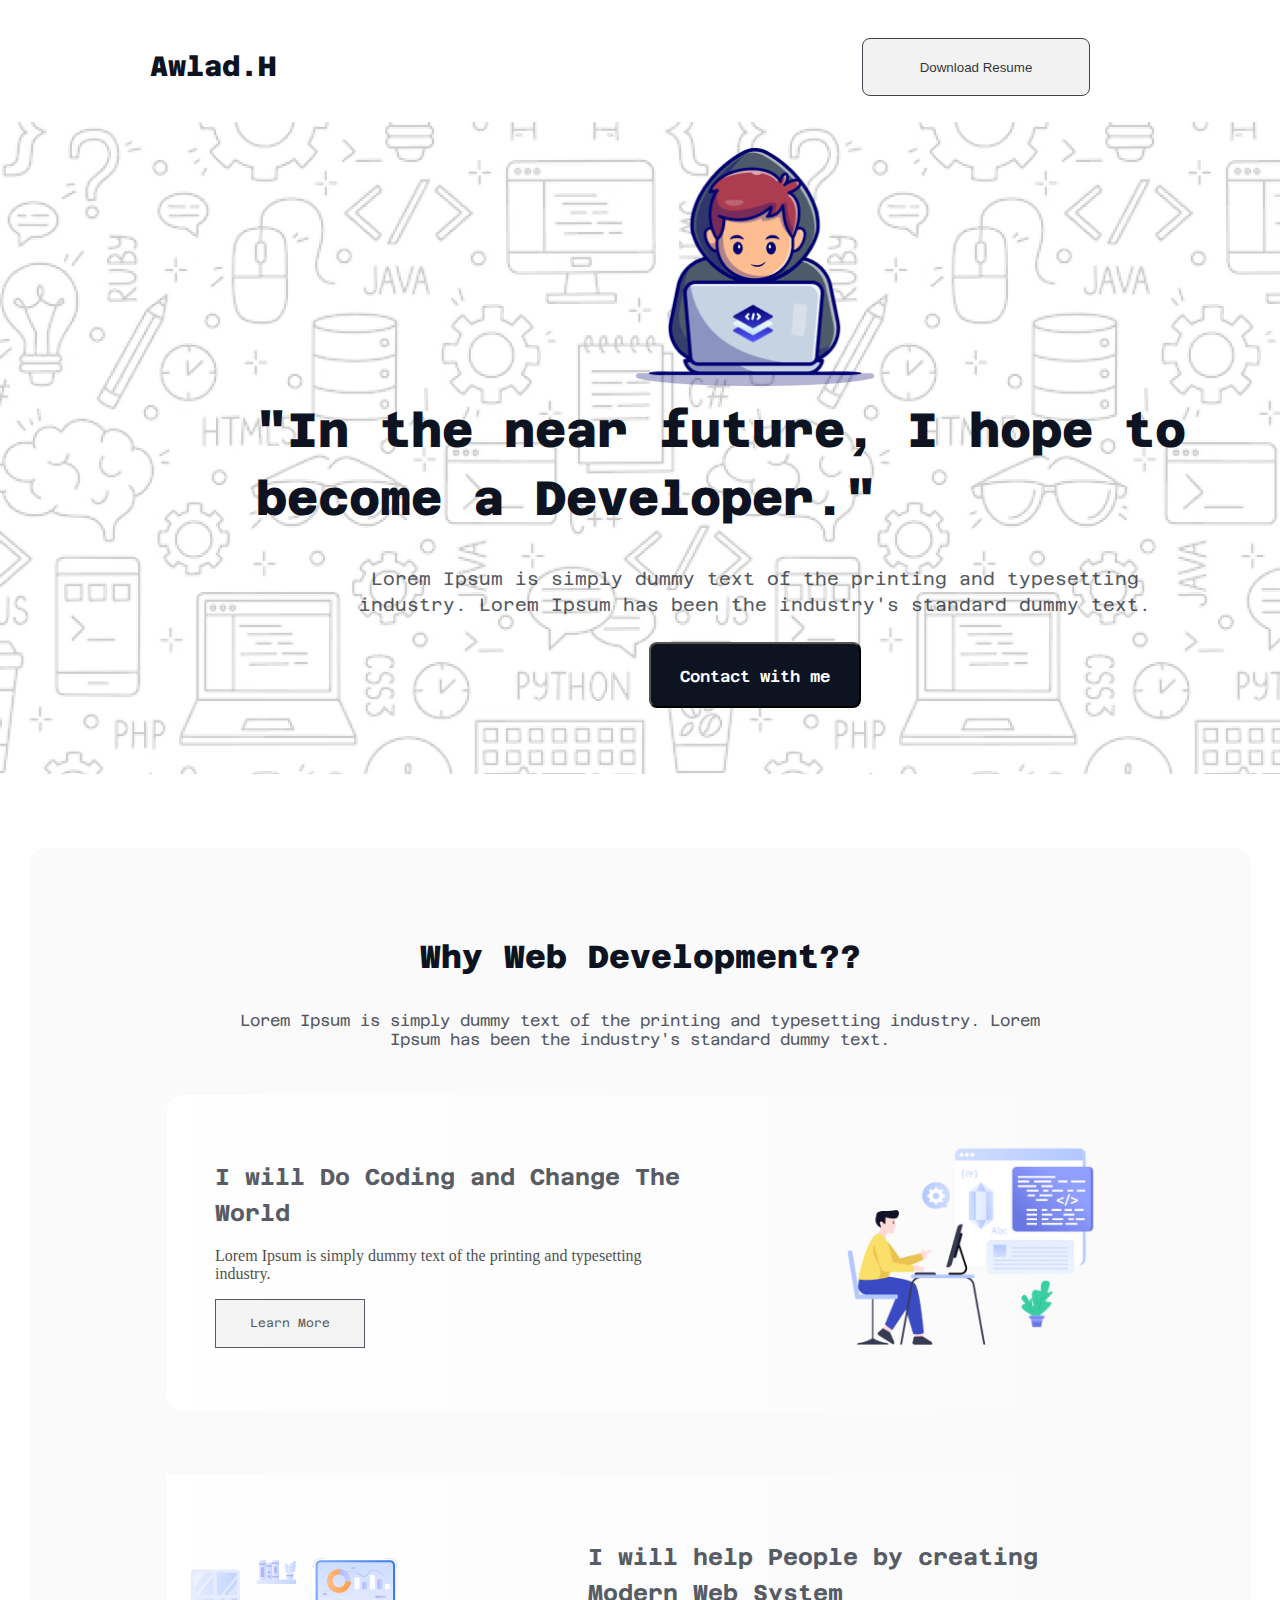
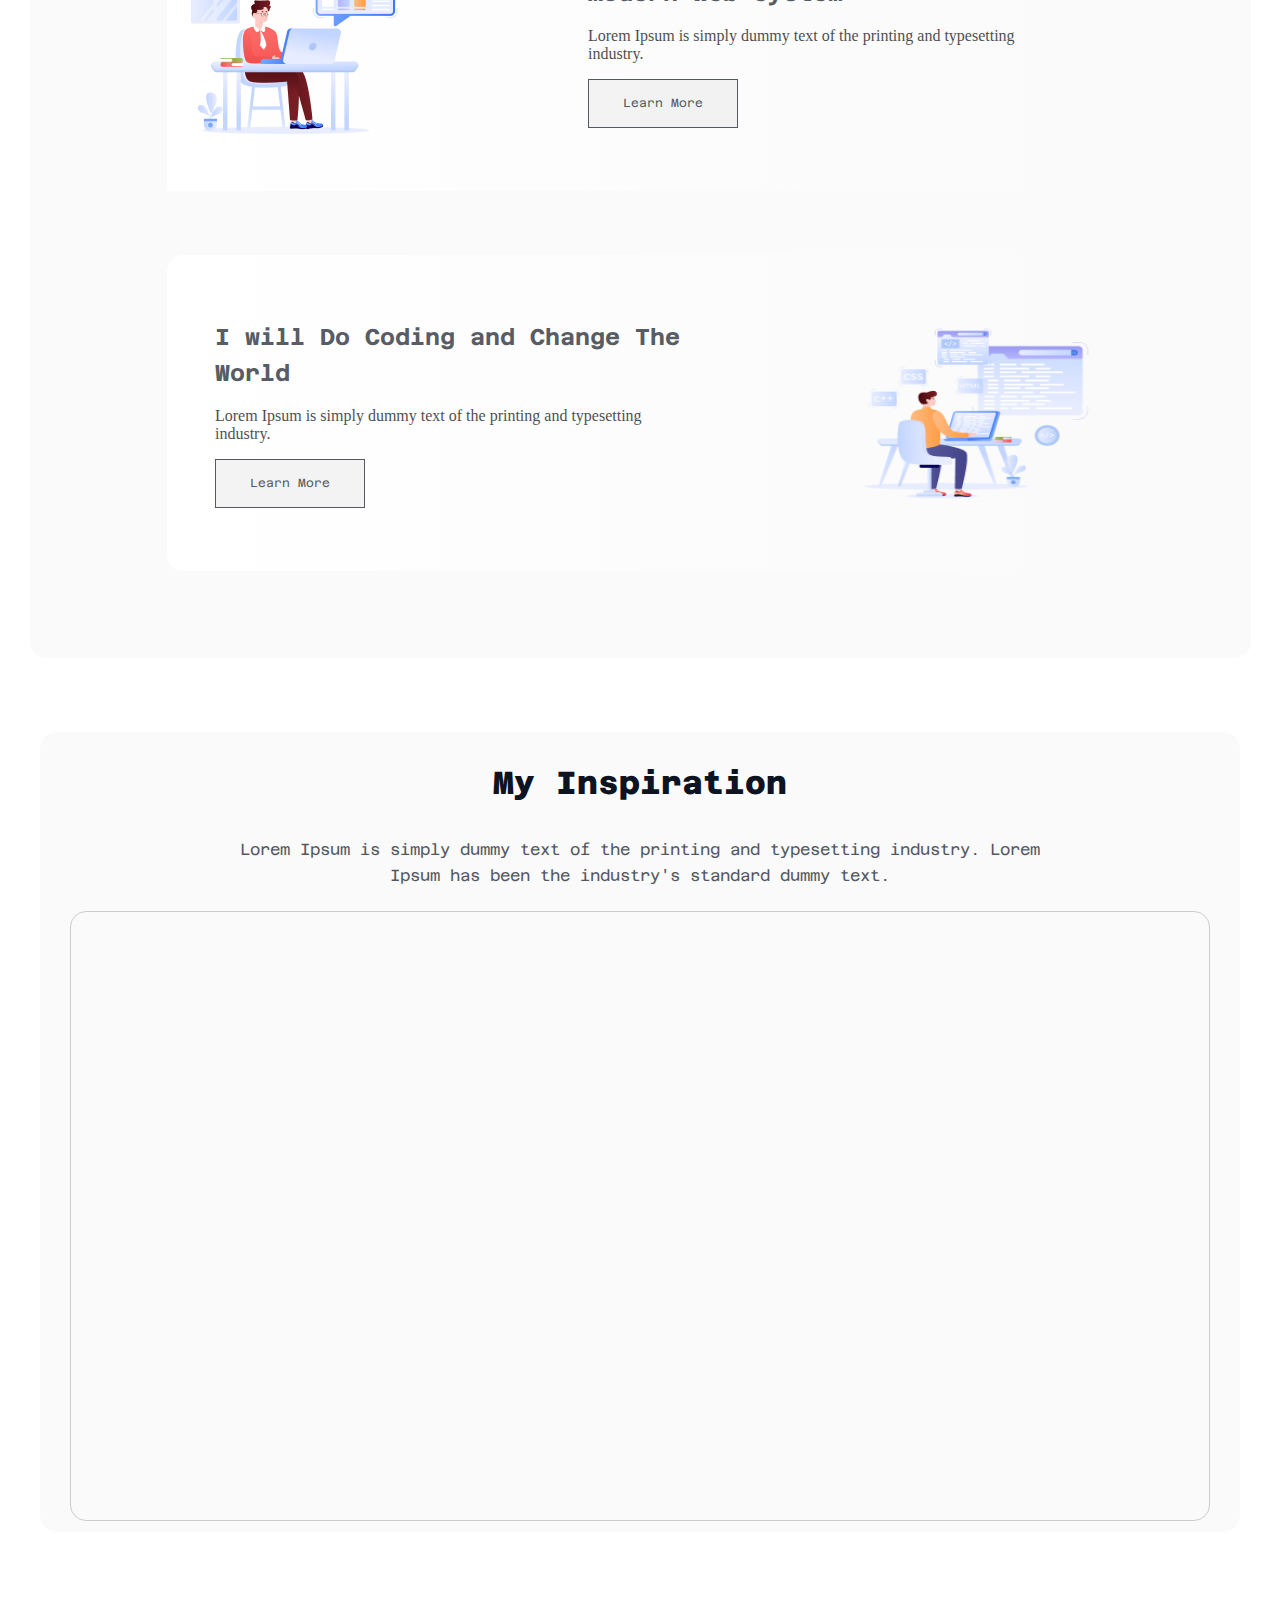
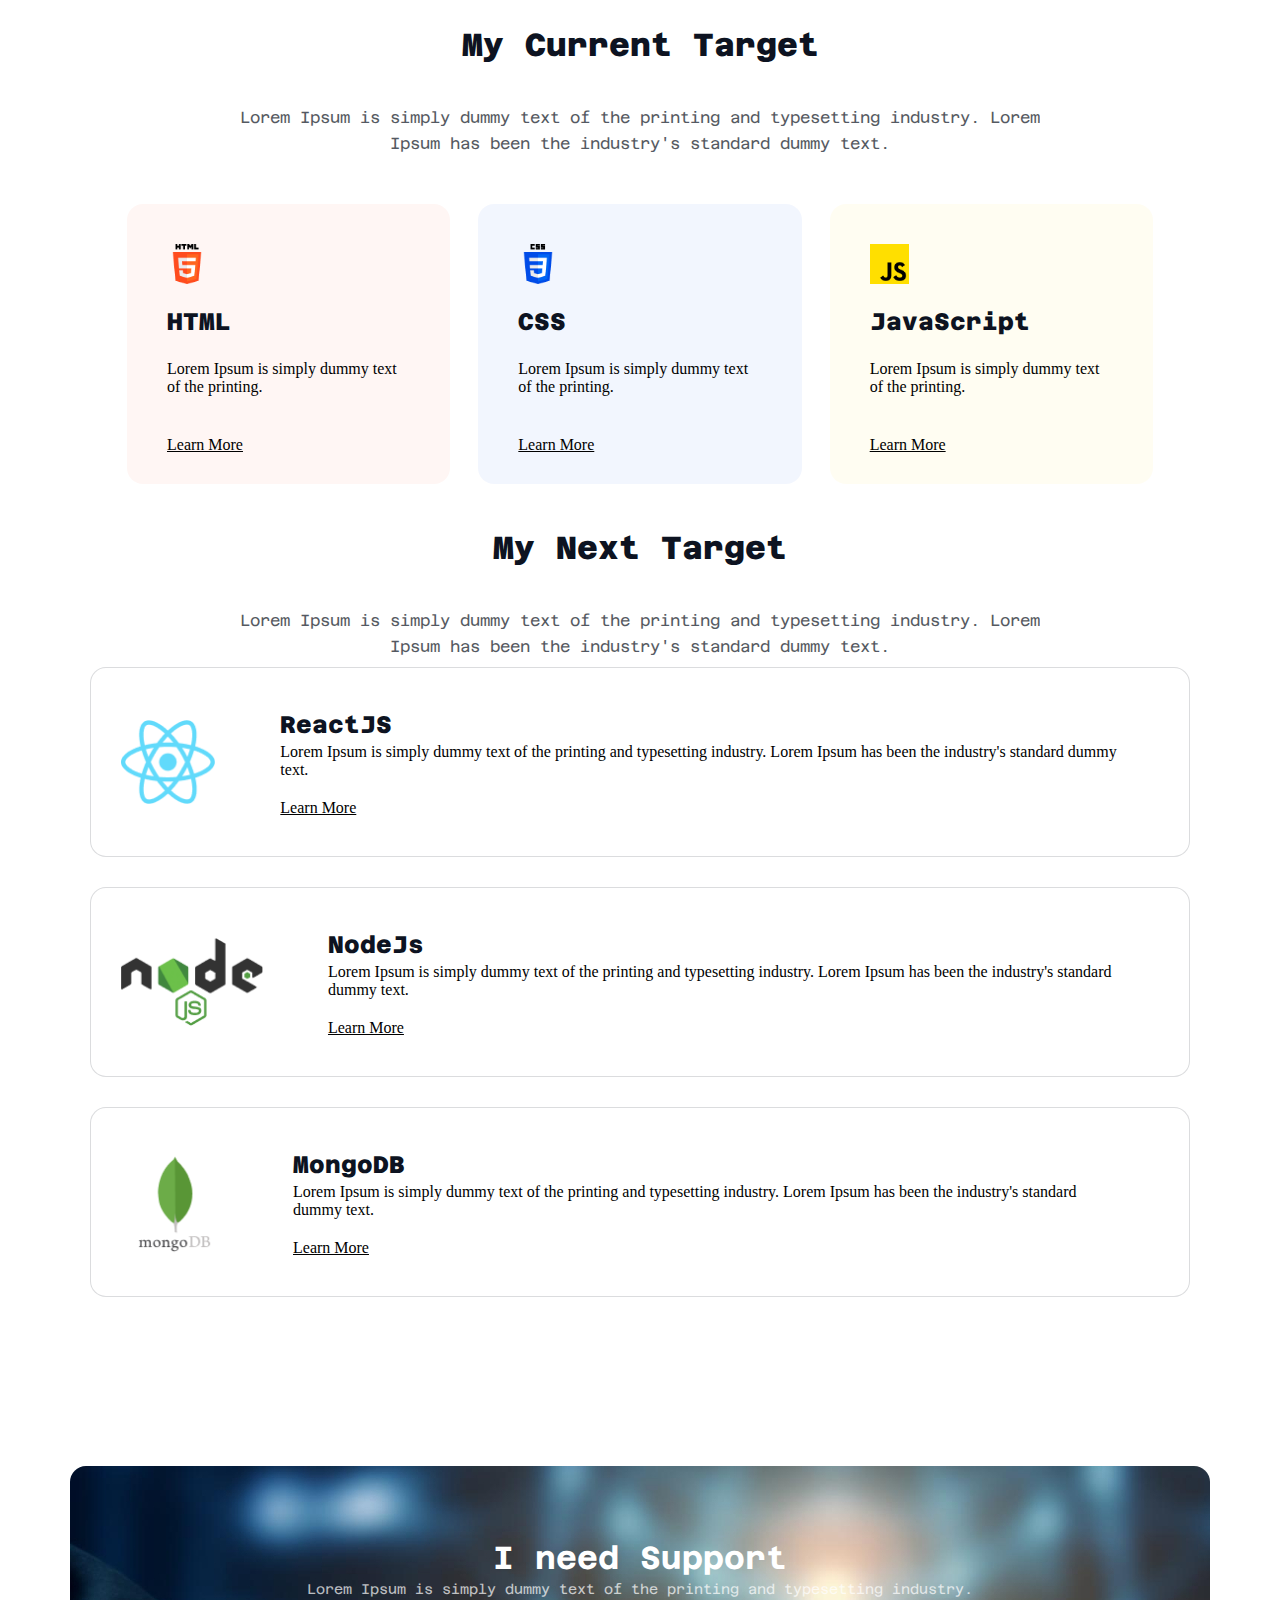
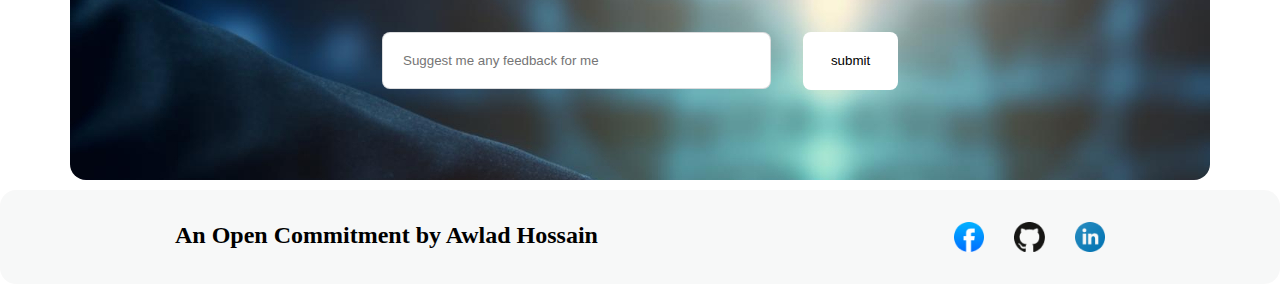
<file: index.html>
<!DOCTYPE html>
<html lang="en">
<head>
  <meta charset="UTF-8">
  <meta name="viewport" content="width=device-width, initial-scale=1.0">
  <title>Assignment-01</title>
  <link rel="preconnect" href="https://fonts.googleapis.com">
<link rel="preconnect" href="https://fonts.gstatic.com" crossorigin>
<link href="https://fonts.googleapis.com/css2?family=Azeret+Mono:ital,wght@0,100..900;1,100..900&display=swap" rel="stylesheet">

  <link rel="stylesheet" href="styles/style.css">
</head>
<body>
  <header>
    <nav class="navigation-bar">
      <h3 class="nav-logo">Awlad.H</h3>
      <button class="nav-button">Download Resume</button>
    </nav>
    <section class="banner">
      <div class="bannar-contnet">
        <img src="assets/Group.png" alt="Group image">
        <h2 class="secton-title">"In the near future, I hope to become a Developer."</h2>
        <p class="secton-description">Lorem Ipsum is simply dummy text of the printing and typesetting industry. Lorem Ipsum has been the industry's standard dummy text.</p>
      <button class="banner-button"><p>Contact with me</p></button>
    </div> 
    </section>
  </header>
  <main>
    <section class="Why-Web-content-section">
     
        <div class="why-web-title-text-item">
          <h3 class="Why-Web-content-title">Why Web Development??</h3>
          <p class="Why-Web-secton-description">Lorem Ipsum is simply dummy text of the printing and typesetting industry. Lorem Ipsum has been the industry's standard dummy text.</p>
        </div>
        <div class="Why-Web-content">  
          <div class="Why-Web-section-sub-description-1">
          <div class="sub-description-1-sub-description">
            <h3 class="sub-description-1-sb-titll">I will Do Coding and Change The World</h3>
            <p class="sub-description-1-sb-des">Lorem Ipsum is simply dummy text of the printing and typesetting industry.</p>
            <button class="Why-Web-content-btn" >Learn More</button>
          </div>
          <img class="Why-Web-section-image" src="assets/Layer_1.png" alt="">
        </div>
        <div class="Why-Web-section-sub-description-2">
          <div class="Why-Web-section-2-image">
            <img src="assets/Group 3.png" alt="">
          </div>
          
          <div class="Why-Web-section-2-sub-description">
            <h3 class="sub-description-2-sb-titll">I will help People by creating Modern Web System</h3>
            <p class="sub-description-2-sb-des">Lorem Ipsum is simply dummy text of the printing and typesetting industry.</p>
            <button class="Why-Web-content-btn">Learn More</button>
          </div>
        </div>
        <div class="Why-Web-section-sub-description-1 Why-Web-section-sub-description-3">
          <div class="sub-description-1-sub-description sub-description-3-sub-description">
            <h3 class="sub-description-1-sb-titll sub-description-3-sb-titll">I will Do Coding and Change The World</h3>
            <p class="sub-description-1-sb-des sub-description-3-sb-des">Lorem Ipsum is simply dummy text of the printing and typesetting industry.</p>
            <button class="Why-Web-content-btn">Learn More</button>
          </div>
          <img class="Why-Web-section-image" src="assets/Group 4.png" alt="">
        </div>
      </div>
    </section>
    <section class="My-Inspiration">
      <div class="my-inspiration-text-box">
        <h3 class="My-Inspiration-section-title">My Inspiration</h3>
        <p class="My-Inspiration-section-description">Lorem Ipsum is simply dummy text of the printing and typesetting industry. Lorem Ipsum has been the industry's standard dummy text.</p>
    </div>
      <iframe class="my-inspiration-vedio" width="560" height="315" src="https://www.youtube.com/embed/JUwePydwbUI?si=BD5FjHlzY4pTJkLv" title="YouTube video player" frameborder="0" allow="accelerometer; autoplay; clipboard-write; encrypted-media; gyroscope; picture-in-picture; web-share" referrerpolicy="strict-origin-when-cross-origin" allowfullscreen></iframe>
    </section>
    <section class="my-target">
      <div class="my-current-target">
                <div class="my-target-text-box">
                  <h3 class="my-target-title">My Current Target</h3>
                  <p class="my-target-description">Lorem Ipsum is simply dummy text of the printing and typesetting industry. Lorem Ipsum has been the industry's standard dummy text.</p>
                </div>
                <div class="my-current-skills">
                <div class="html skill-details">
                  <img src="./assets/html.png" alt="" class="skill-icon">
                  <h3 class="skill-title">HTML</h3>
                  <p class="skill-descrip">Lorem Ipsum is simply dummy text of the printing.</p>
                  <a href="" class="skill-learn-more">Learn More</a>
                </div>
                <div class="css skill-details">
                  <img src="./assets/css.png" alt="" class="skill-icon">
                  <h3 class="skill-title">CSS</h3>
                  <p class="skill-descrip">Lorem Ipsum is simply dummy text of the printing.</p>
                  <a href="" class="skill-learn-more">Learn More</a>
                </div>
                <div class="js skill-details">
                  <img src="./assets/js.png" alt="" class="skill-icon">
                  <h3 class="skill-title">JavaScript</h3>
                  <p class="skill-descrip">Lorem Ipsum is simply dummy text of the printing.</p>
                  <a href="" class="skill-learn-more">Learn More</a>
                </div>
        </div>
        </div>
      <div class="my-next-target">
                <div class="my-target-text-box">
                  <h3 class="my-target-title">My Next Target</h3>
                  <p class="my-target-description">Lorem Ipsum is simply dummy text of the printing and typesetting industry. Lorem Ipsum has been the industry's standard dummy text.</p>
                </div>
                <div class="my-next-skills">
                <div class="next-skill-details">
                  <img src="./assets/react.png" alt="" class="React next-skill-icon">
                  <div class="skill-description">
                    <h3 class="skill-title next-skill-title">ReactJS</h3>
                  <p class="next-skill-descrip skill-descrip">Lorem Ipsum is simply dummy text of the printing and typesetting industry. Lorem Ipsum has been the industry's standard dummy text.</p>
                  <a href="" class="skill-learn-more next-skill-learn-more">Learn More</a>
                  </div>
                </div>
                <div class="next-skill-details">
                  <img src="./assets/nodejs.png" alt="" class="Node next-skill-icon">
                  <div class="skill-description">
                    <h3 class="skill-title next-skill-title">NodeJs</h3>
                  <p class="next-skill-descrip skill-descrip">Lorem Ipsum is simply dummy text of the printing and typesetting industry. Lorem Ipsum has been the industry's standard dummy text.</p>
                  <a href="" class="next-skill-learn-more skill-learn-more">Learn More</a>
                  </div>
                </div>
                <div class="next-skill-details">
                  <img src="./assets/mongodb.png" alt="" class="Mongo next-skill-icon">
                  <div class="skill-description">
                    <h3 class="skill-title next-skill-title">MongoDB</h3>
                  <p class="next-skill-descrip skill-descrip">Lorem Ipsum is simply dummy text of the printing and typesetting industry. Lorem Ipsum has been the industry's standard dummy text.</p>
                  <a href="" class="next-skill-learn-more skill-learn-more">Learn More</a>
                  </div>               
                </div>
        </div>
      </div>
  </section>

  <section class="need-support">
    <div class="section-datails">
    <div class="need-support-text-section">
      <h3 class="need-support-title">I need Support</h3>
      <p class="need-support-description">Lorem Ipsum is simply dummy text of the printing and typesetting industry.</p>
    </div>
    <div class="input-section">
      <input class="text-box" type="text" placeholder="Suggest me any feedback for me">
      <input class="submit-btn" type="submit" value="submit">
    </div>
  </div>
  </section>
  </main>
  <footer>
    <section class="footer-section">
      <h2 class="footer-text">An Open Commitment by Awlad Hossain</h2>
      <div class="footer-icon">
        <img src="./assets/facebook.png" alt="">
        <img src="./assets/github.png" alt="">
        <img src="./assets/linkedin-icon 1.png" alt="">
      </div>
    </section>
  </footer>
</body>
</html>
</file>
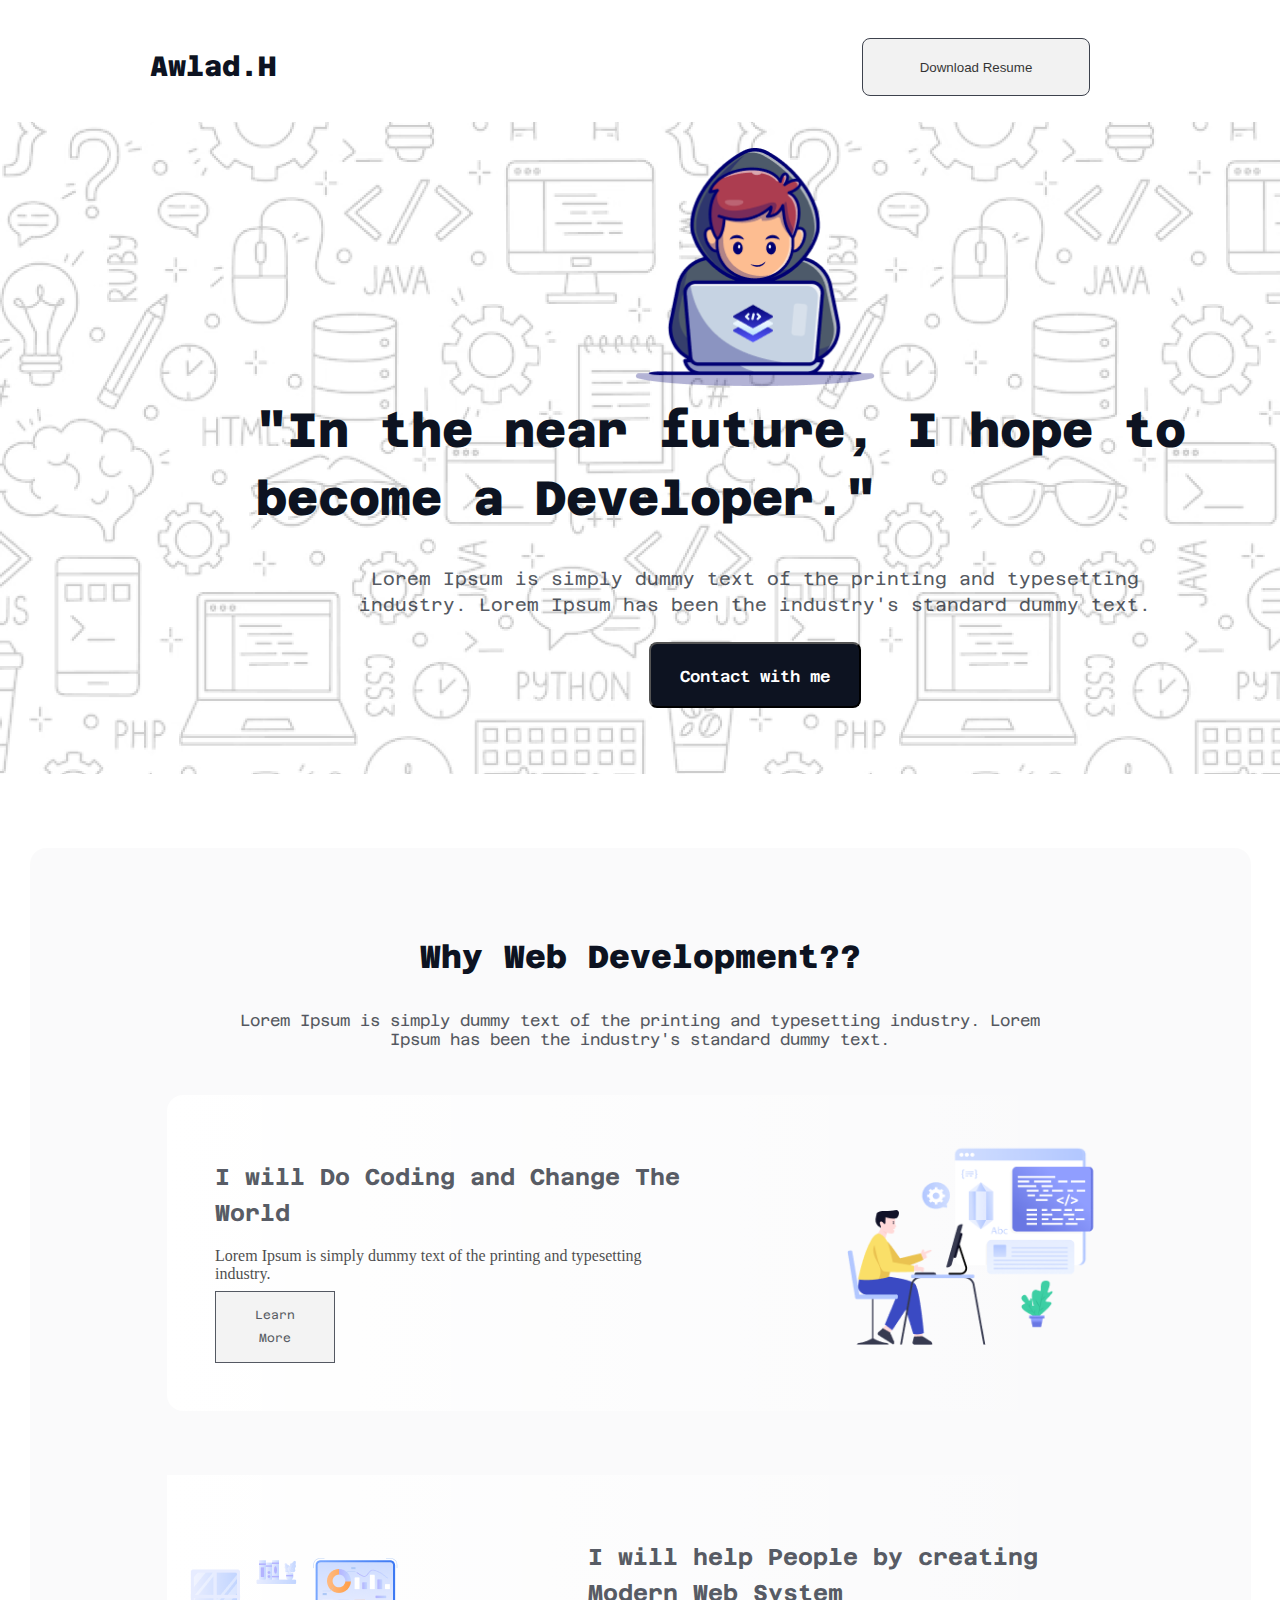
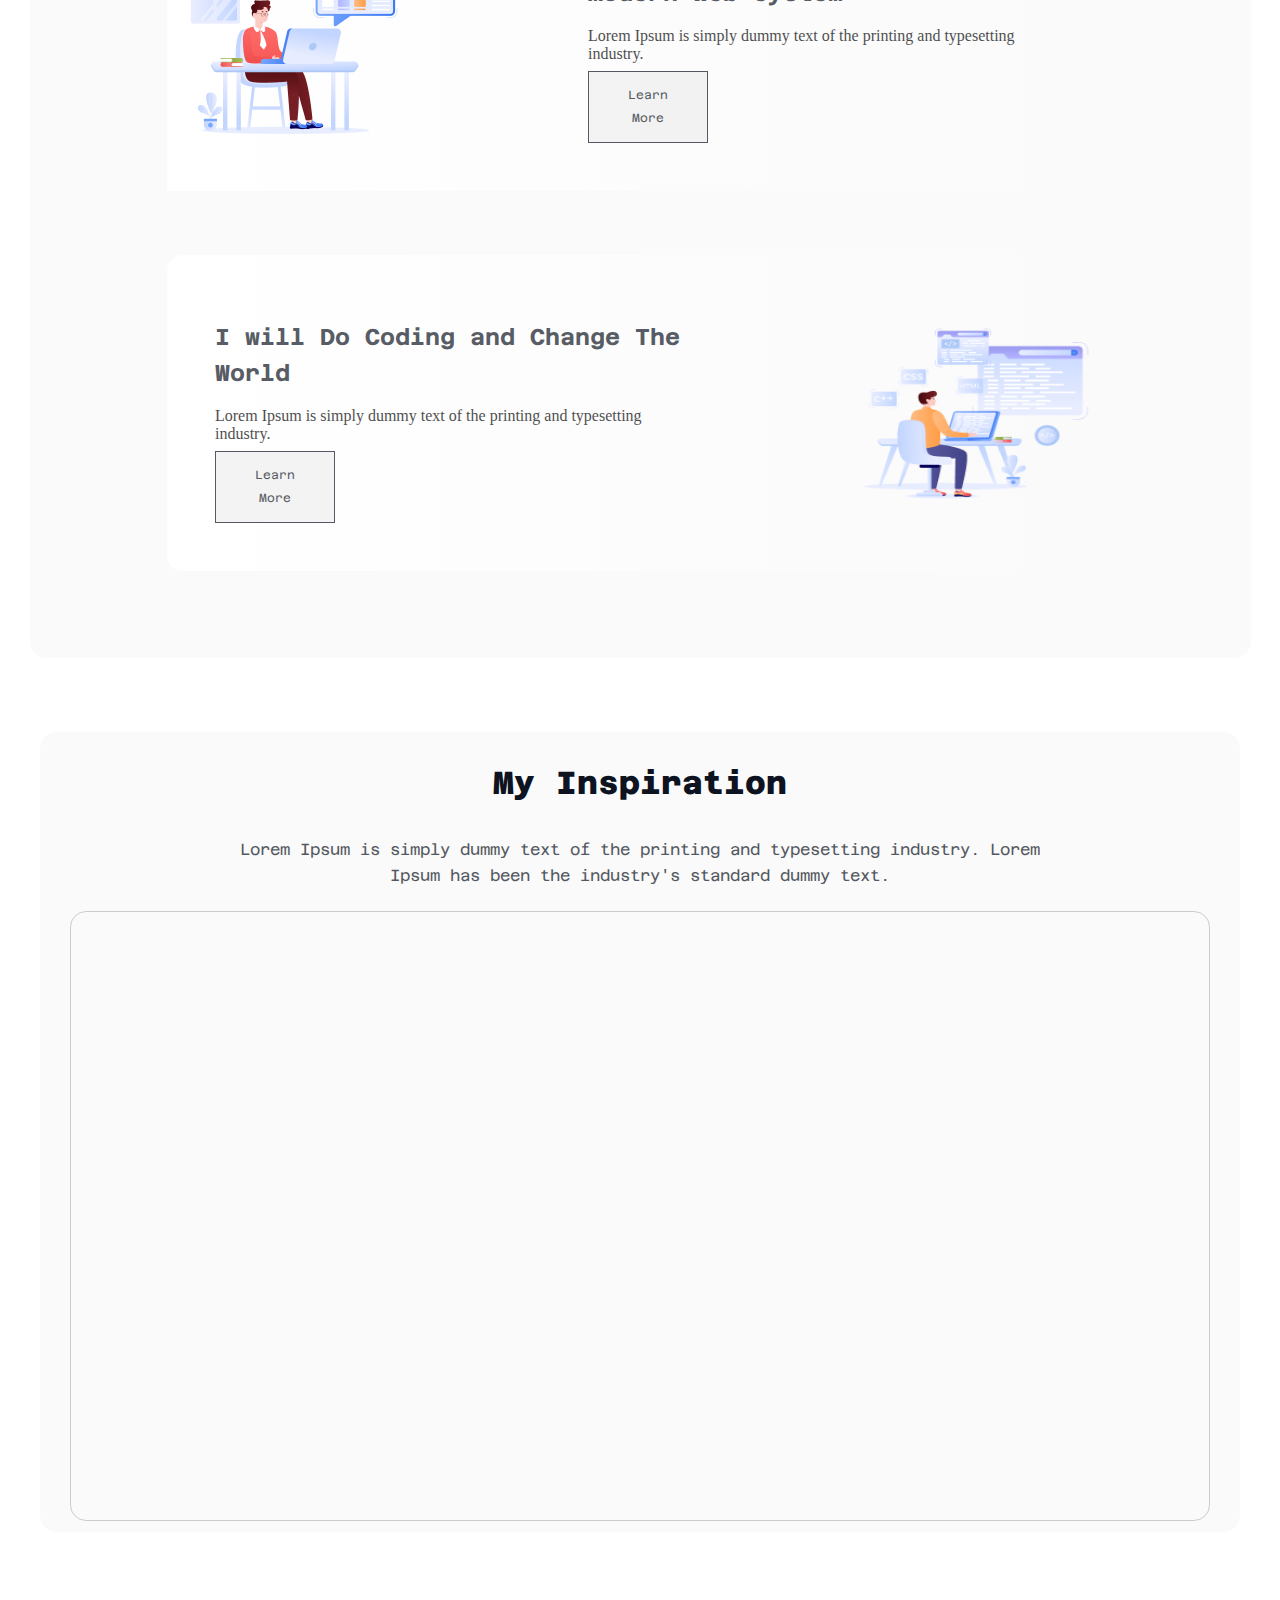
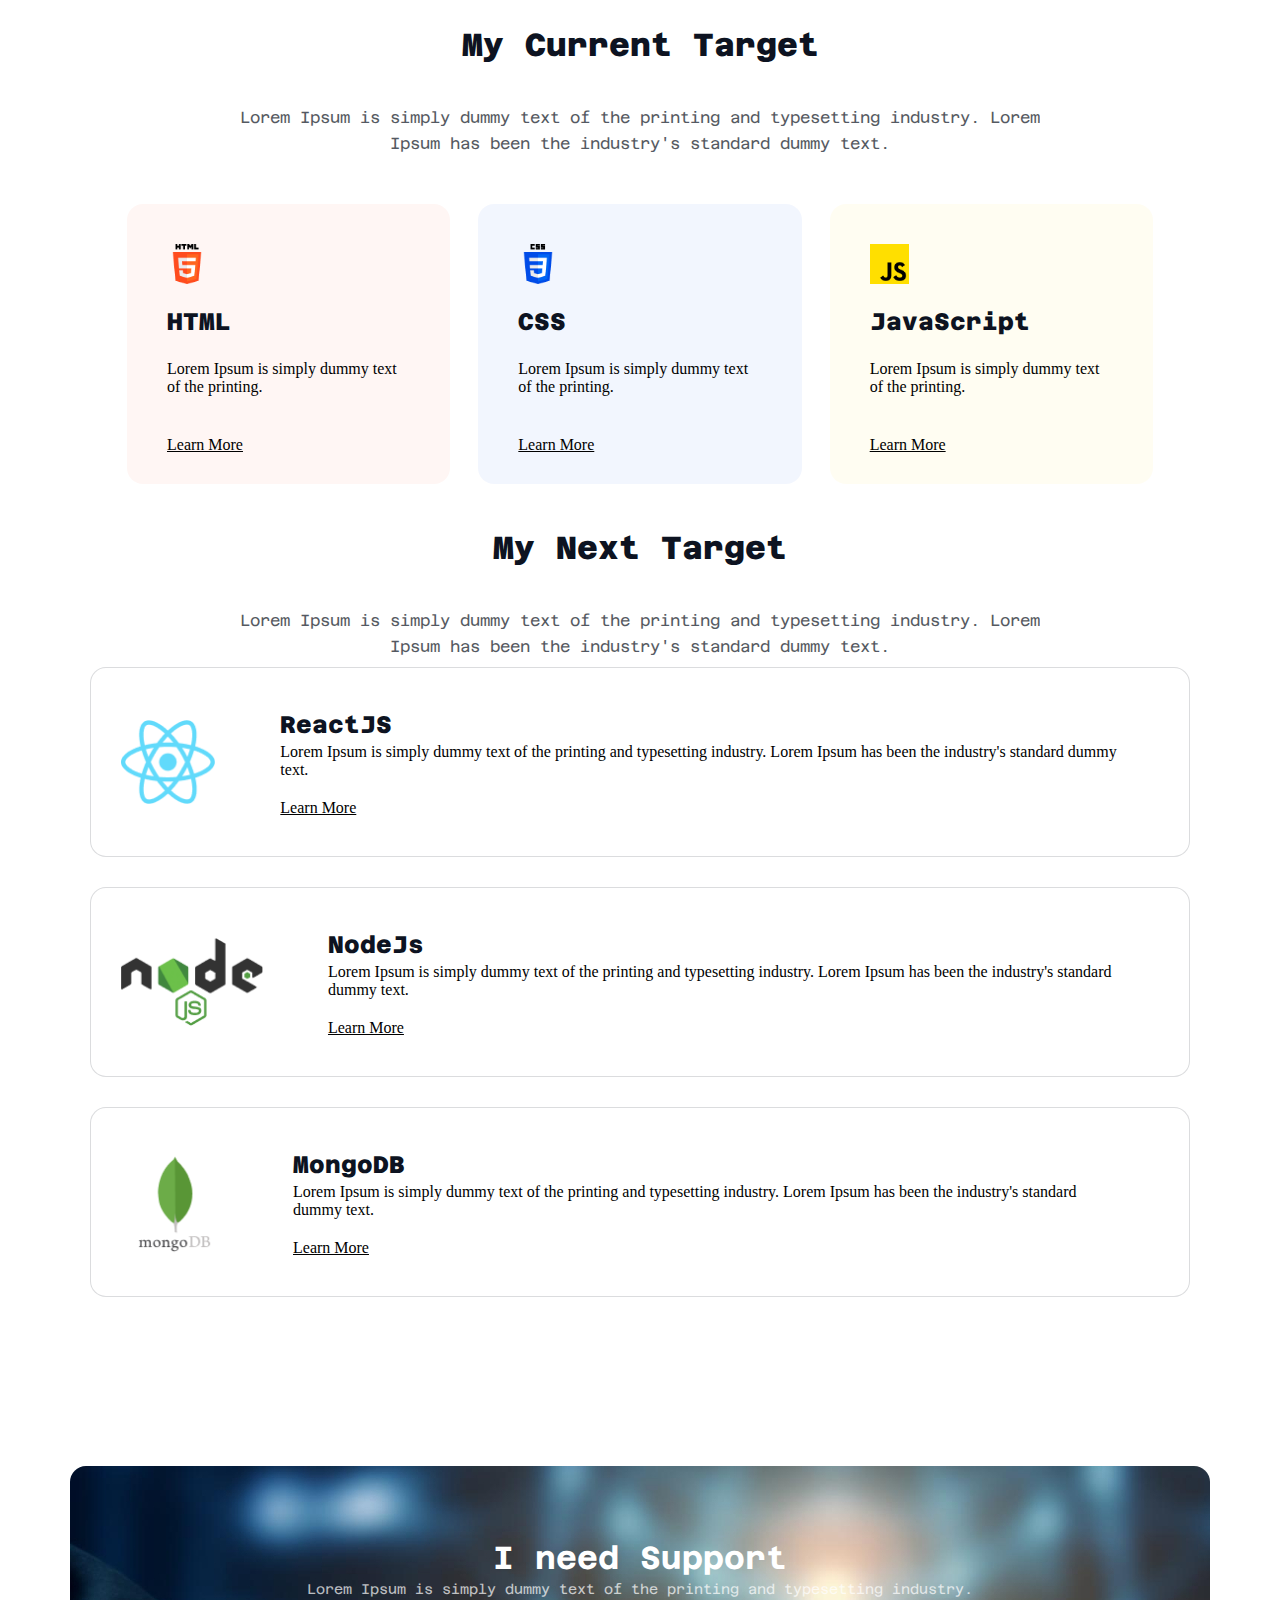
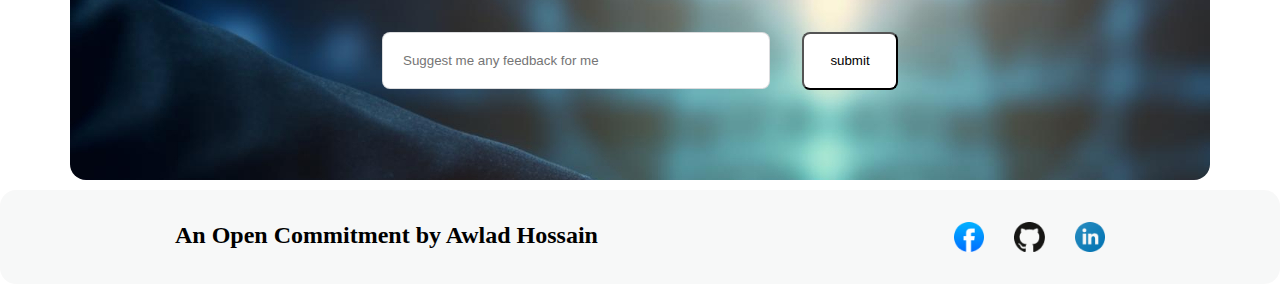
<file: assignment.html>
<!DOCTYPE html>
<html lang="en">
<head>
  <meta charset="UTF-8">
  <meta name="viewport" content="width=device-width, initial-scale=1.0">
  <title>Assignment-01</title>
  <link rel="preconnect" href="https://fonts.googleapis.com">
<link rel="preconnect" href="https://fonts.gstatic.com" crossorigin>
<link href="https://fonts.googleapis.com/css2?family=Azeret+Mono:ital,wght@0,100..900;1,100..900&display=swap" rel="stylesheet">

  <link rel="stylesheet" href="styles/assignment.css">
</head>
<body>
  <header>
    <nav class="navigation-bar">
      <h3 class="nav-logo">Awlad.H</h3>
      <button class="nav-button">Download Resume</button>
    </nav>
    <section class="banner">
      <div class="bannar-contnet">
        <img src="assets/Group.png" alt="Group image">
        <h2 class="secton-title">"In the near future, I hope to become a Developer."</h2>
        <p class="secton-description">Lorem Ipsum is simply dummy text of the printing and typesetting industry. Lorem Ipsum has been the industry's standard dummy text.</p>
      <button class="banner-button"><p>Contact with me</p></button>
    </div> 
    </section>
  </header>
  <main>
    <section class="Why-Web-content-section">
     
        <div class="why-web-title-text-item">
          <h3 class="Why-Web-content-title">Why Web Development??</h3>
          <p class="Why-Web-secton-description">Lorem Ipsum is simply dummy text of the printing and typesetting industry. Lorem Ipsum has been the industry's standard dummy text.</p>
        </div>
        <div class="Why-Web-content">  
          <div class="Why-Web-section-sub-description-1">
          <div class="sub-description-1-sub-description">
            <h3 class="sub-description-1-sb-titll">I will Do Coding and Change The World</h3>
            <p class="sub-description-1-sb-des">Lorem Ipsum is simply dummy text of the printing and typesetting industry.</p>
            <button class="Why-Web-content-btn" >Learn More</button>
          </div>
          <img class="Why-Web-section-image" src="assets/Layer_1.png" alt="">
        </div>
        <div class="Why-Web-section-sub-description-2">
          <div class="Why-Web-section-2-image">
            <img src="assets/Group 3.png" alt="">
          </div>
          
          <div class="Why-Web-section-2-sub-description">
            <h3 class="sub-description-2-sb-titll">I will help People by creating Modern Web System</h3>
            <p class="sub-description-2-sb-des">Lorem Ipsum is simply dummy text of the printing and typesetting industry.</p>
            <button class="Why-Web-content-btn">Learn More</button>
          </div>
        </div>
        <div class="Why-Web-section-sub-description-1 Why-Web-section-sub-description-3">
          <div class="sub-description-1-sub-description sub-description-3-sub-description">
            <h3 class="sub-description-1-sb-titll sub-description-3-sb-titll">I will Do Coding and Change The World</h3>
            <p class="sub-description-1-sb-des sub-description-3-sb-des">Lorem Ipsum is simply dummy text of the printing and typesetting industry.</p>
            <button class="Why-Web-content-btn">Learn More</button>
          </div>
          <img class="Why-Web-section-image" src="assets/Group 4.png" alt="">
        </div>
      </div>
    </section>
    <section class="My-Inspiration">
      <div class="my-inspiration-text-box">
        <h3 class="My-Inspiration-section-title">My Inspiration</h3>
        <p class="My-Inspiration-section-description">Lorem Ipsum is simply dummy text of the printing and typesetting industry. Lorem Ipsum has been the industry's standard dummy text.</p>
    </div>
      <iframe class="my-inspiration-vedio" width="560" height="315" src="https://www.youtube.com/embed/JUwePydwbUI?si=BD5FjHlzY4pTJkLv" title="YouTube video player" frameborder="0" allow="accelerometer; autoplay; clipboard-write; encrypted-media; gyroscope; picture-in-picture; web-share" referrerpolicy="strict-origin-when-cross-origin" allowfullscreen></iframe>
    </section>
    <section class="my-target">
      <div class="my-current-target">
                <div class="my-target-text-box">
                  <h3 class="my-target-title">My Current Target</h3>
                  <p class="my-target-description">Lorem Ipsum is simply dummy text of the printing and typesetting industry. Lorem Ipsum has been the industry's standard dummy text.</p>
                </div>
                <div class="my-current-skills">
                <div class="html skill-details">
                  <img src="./assets/html.png" alt="" class="skill-icon">
                  <h3 class="skill-title">HTML</h3>
                  <p class="skill-descrip">Lorem Ipsum is simply dummy text of the printing.</p>
                  <a href="" class="skill-learn-more">Learn More</a>
                </div>
                <div class="css skill-details">
                  <img src="./assets/css.png" alt="" class="skill-icon">
                  <h3 class="skill-title">CSS</h3>
                  <p class="skill-descrip">Lorem Ipsum is simply dummy text of the printing.</p>
                  <a href="" class="skill-learn-more">Learn More</a>
                </div>
                <div class="js skill-details">
                  <img src="./assets/js.png" alt="" class="skill-icon">
                  <h3 class="skill-title">JavaScript</h3>
                  <p class="skill-descrip">Lorem Ipsum is simply dummy text of the printing.</p>
                  <a href="" class="skill-learn-more">Learn More</a>
                </div>
        </div>
        </div>
      <div class="my-next-target">
                <div class="my-target-text-box">
                  <h3 class="my-target-title">My Next Target</h3>
                  <p class="my-target-description">Lorem Ipsum is simply dummy text of the printing and typesetting industry. Lorem Ipsum has been the industry's standard dummy text.</p>
                </div>
                <div class="my-next-skills">
                <div class="next-skill-details">
                  <img src="./assets/react.png" alt="" class="React next-skill-icon">
                  <div class="skill-description">
                    <h3 class="skill-title next-skill-title">ReactJS</h3>
                  <p class="next-skill-descrip skill-descrip">Lorem Ipsum is simply dummy text of the printing and typesetting industry. Lorem Ipsum has been the industry's standard dummy text.</p>
                  <a href="" class="skill-learn-more next-skill-learn-more">Learn More</a>
                  </div>
                </div>
                <div class="next-skill-details">
                  <img src="./assets/nodejs.png" alt="" class="Node next-skill-icon">
                  <div class="skill-description">
                    <h3 class="skill-title next-skill-title">NodeJs</h3>
                  <p class="next-skill-descrip skill-descrip">Lorem Ipsum is simply dummy text of the printing and typesetting industry. Lorem Ipsum has been the industry's standard dummy text.</p>
                  <a href="" class="next-skill-learn-more skill-learn-more">Learn More</a>
                  </div>
                </div>
                <div class="next-skill-details">
                  <img src="./assets/mongodb.png" alt="" class="Mongo next-skill-icon">
                  <div class="skill-description">
                    <h3 class="skill-title next-skill-title">MongoDB</h3>
                  <p class="next-skill-descrip skill-descrip">Lorem Ipsum is simply dummy text of the printing and typesetting industry. Lorem Ipsum has been the industry's standard dummy text.</p>
                  <a href="" class="next-skill-learn-more skill-learn-more">Learn More</a>
                  </div>               
                </div>
        </div>
      </div>
  </section>

  <section class="need-support">
    <div class="section-datails">
    <div class="need-support-text-section">
      <h3 class="need-support-title">I need Support</h3>
      <p class="need-support-description">Lorem Ipsum is simply dummy text of the printing and typesetting industry.</p>
    </div>
    <div class="input-section">
      <input class="text-box" type="text" placeholder="Suggest me any feedback for me">
      <input class="submit-btn" type="submit" value="submit">
    </div>
  </div>
  </section>
  </main>
  <footer>
    <section class="footer-section">
      <h2 class="footer-text">An Open Commitment by Awlad Hossain</h2>
      <div class="footer-icon">
        <img src="./assets/facebook.png" alt="">
        <img src="./assets/github.png" alt="">
        <img src="./assets/linkedin-icon 1.png" alt="">
      </div>
    </section>
  </footer>
</body>
</html>
</file>
<file: styles/style.css>
*{
  margin: 0px;
  padding: 0px;
}
.navigation-bar{
  display: flex;
  justify-content: space-between;
}
.nav-logo{
  margin: 50px 0px 0px 150px;
width: 114px;
height: 34px;
color: rgb(13, 19, 33);
font-family: Azeret Mono;
font-size: 28px;
font-weight: 800;
line-height: 33px;
text-align: left;
}
.nav-button{
  margin: 38px 190px 0px 0px;
width: 228px;
height: 58px;
padding: 17px 24px 17px 24px;
box-sizing: border-box;
border: 1px solid rgb(13, 19, 33);
border-radius: 8px;
opacity: 0.8;
}
.banner{
max-width: 1580px;
height: 652px;
margin: 0px 0px 0px 0px;
background: url(../assets/Hero-bg.png);
}
.bannar-contnet{
  width: 998px;
  height: 582px;
display: flex;
flex-direction: column;
justify-items: center;
align-items: center;
padding: 26px;
margin: 26px 230px 44px 230px;
}
.bannar-contnet img{
  height: 240px;
  width: 240px;

}

/* content styel 1 */
.content-section{
  display: flex;
  justify-content: center;
  
}
.secton-title{
width: 998px;
height: 136px;
padding: 10px 10px;
color: rgb(13, 19, 33);
font-family: Azeret Mono;
font-size: 48px;
font-weight: 800;
line-height: 68px;
}

.secton-description{
width: 852px;
height: 52px;
margin: 24px 0px;
opacity: 0.7;
color: rgb(13, 19, 33);
font-family: Azeret Mono;
font-size: 18px;
font-weight: 400;
line-height: 26px;
letter-spacing: 0%;
text-align: center;
}


.banner-button{
 width: 212px;
height: 66px;
align-items: center;
padding: 21px 24px 21px 24px;
margin-bottom: 44px;
border-radius: 8px;
background: rgb(13, 19, 33);
font-family: Azeret Mono;
color: rgb(255, 255, 255);
font-size: 16px;
font-weight: 600;
line-height: 23px;
}
.Why-Web-content-section{
  height: 1250px;
  width: 1027px;
  
  border-radius: 16px;
  background: rgba(13, 19, 33, 0.02);
  margin: 74px auto;
  padding: 80px 97px;
  display: flex;
  flex-direction: column;
  align-items: center;
}
.why-web-title-text-item{
  display: flex;
  flex-direction: column;
  align-items: center;
}
.Why-Web-content-title{
  width: 852px;
  height: 39px;
  padding: 10px 10px;
  color: rgb(13, 19, 33);
  font-family: Azeret Mono;
  font-size: 32px;
  font-weight: 800;
  text-align: center;
}
.Why-Web-secton-description{
  width: 852px;
  height: 52px;
  color: rgb(13, 19, 33);
  font-family: Azeret Mono;
  font-size: 16px;
  font-weight: 400;
  text-align: center;
  opacity: 0.7;
  margin-top: 24px;

}
.Why-Web-content{
  height: 1072px;
  width: 946px;
  display: flex;
  flex-direction: column;
  align-items: center;
}
.Why-Web-section-sub-description-1{
  width: 946px;
  height: 336px;
  border-radius: 16px;
background: linear-gradient(90.00deg, rgb(255, 255, 255),rgba(255, 255, 255, 0) 100%);
  margin: 32px 0px;
  display: flex;
  justify-content: center;
  gap: 98.83px;
  justify-content: space-between;
}
.sub-description-1-sub-description{
  width: 477px;
  height: 220px;
  display: flex;
  flex-direction: column;
  padding: 48px;

}
.sub-description-1-sb-titll{
  color: rgba(13, 19, 33, 0.7);
  font-family: Azeret Mono;
  font-size: 23px;
  font-weight: 700;
  line-height: 36px;
  text-align: left;
  margin: 16px 0px;
}
.sub-description-1-sb-des{
  width:  468px;
  height: 52px;
  margin-right: 9px;
  font-size: 16px;
  font-weight: 400px;
  text-align: left;
  opacity: 0.7;

}
.Why-Web-content-btn{
box-sizing: border-box;
border: 1px solid rgb(13, 19, 33);
opacity: 0.7;
padding: 12px 10px;
color: rgb(13, 19, 33);
font-family: Azeret Mono;
font-size: 12px;
font-weight: 500px;
line-height: 23px;
text-align: center;
max-width: 150px;
}

.Why-Web-section-image{
  width: 259.56px;
  height: 217.01px;
  margin: auto auto;

  }
/* contanet 2 */

.Why-Web-section-sub-description-2{
  width: 946px;
  height: 336px;
  background: linear-gradient(90.00deg, rgb(255, 255, 255),rgba(255, 255, 255, 0) 100%);
  margin: 32px 0px;
  display: flex;
  justify-content: center;
  gap: 98.83px;
  justify-content: space-between;
}
.Why-Web-section-2-image{
  width: 259.56px;
  height: 217.01px;
  margin: auto auto;
}
.Why-Web-section-2-sub-description{
  width: 477px;
  height: 220px;
  display: flex;
  flex-direction: column;
  padding: 48px;

}
.sub-description-2-sb-titll{
  color: rgba(13, 19, 33, 0.7);
  font-family: Azeret Mono;
  font-size: 23px;
  font-weight: 700;
  line-height: 36px;
  text-align: left;
  margin: 16px 0px;
}
.sub-description-2-sb-des{
  width:  468px;
  height: 52px;
  margin-right: 9px;
  font-size: 16px;
  font-weight: 400px;
  text-align: left;
  opacity: 0.7;
}


.My-Inspiration{
  width: 1200px;
  height: 800px;

  border-radius: 16px;
  background: rgba(13, 19, 33, 0.02);
  margin: 74px auto;
  display: flex;
  flex-direction: column;
  align-items: center;
}
.My-Inspiration-section-title{
  color: rgb(13, 19, 33);
font-family: Azeret Mono;
font-size: 32px;
font-weight: 800;
line-height: 37px;
letter-spacing: 0%;
text-align: center;
}
.my-inspiration-text-box{
  padding: 32px;
  width: 852px;
  height: 115px;
}

.My-Inspiration-section-description{
  color: rgb(13, 19, 33);
font-family: Azeret Mono;
font-size: 16px;
font-weight: 400;
line-height: 26px;
letter-spacing: 0%;
text-align: center;
padding: 12px;
margin: 24px 10px 48px 10px;
opacity: 0.7;
}
.my-inspiration-vedio{
  width: 1140px;
  height: 610px;
  box-sizing: border-box;
border: 1px solid rgba(13, 19, 33, 0.2);
border-radius: 16px;

}


.my-target{
  width: 1200px;
height: 1440px;
margin: 20px auto;
display: flex;
flex-direction: column;
align-items: center;
}
.my-current-target{
  width: 1140px;
  height: 463px;
  margin-bottom: 20px;
}
.my-target-text-box{
  display: flex;
  flex-direction: column;
  justify-content: center;
  align-items: center;
}
.my-target-title{
  color: rgb(13, 19, 33);
font-family: Azeret Mono;
font-size: 32px;
font-weight: 800;
line-height: 37px;
text-align: center;
width: 852px;
height: 39px;
padding: 20px;

}

.my-target-description{
  color: rgb(13, 19, 33);
font-family: Azeret Mono;
font-size: 16px;
font-weight: 400;
line-height: 26px;
text-align: center;
opacity: 0.7;
width: 852px;
height: 39px;
padding: 20px;

}

.my-current-skills{
  width: 90%;
  height: 300px;
  display: flex;
  flex-direction: row;
  align-items: center;
  justify-content: center;
  gap: 28px;
  margin: 10px auto;
  padding: 20px;

}
.skill-details{
  width: 375px;
  height: 200px;
  padding: 40px;
  display: flex;
  flex-direction: column;
  gap: 20px
}
.html{
  border-radius: 16px;

background: rgba(255, 76, 30, 0.05);
}
.css{
  border-radius: 16px;
background: rgba(0, 76, 232, 0.05);
}
.js{
  border-radius: 16px;
  background: rgba(255, 223, 0, 0.05);
}
.skill-title{
  color: rgb(13, 19, 33);
font-family: Azeret Mono;
font-size: 24px;
font-weight: 800;
line-height: 36px;
letter-spacing: 0%;
text-align: left;
}

.skill-icon{/* Vector */
width: 39.68px;
height: 45px;
left: 8.16px;
top: 11px;
}
.skill-learn-more{
  color: black;
  padding-top: 20px;
}
.my-next-target{
  width: 1140px;
  height: 866px;
  margin: 20px auto;
}
 
.my-next-skills{
  display: flex;
  flex-direction: column;
  justify-content: center;
  gap: 30px;
}

.next-skill-details{
  width: 1100px;
  height: 190px;
  padding: 30px;
  display: flex;
  gap: 35px;
  margin: 0px auto;
  align-items: center;
  box-sizing: border-box;
  border: 1px solid rgba(13, 19, 33, 0.15);
  border-radius: 16px;
  background: rgb(255, 255, 255);

}
.next-skill-details .React {
  width: 94.78px;
height: 84.41px;
}
.next-skill-details .Node {
  width: 143.3px;
  height: 87.75px;
}
.next-skill-details .Mongo {
  width: 108px;
  height: 108px;
}
.skill-description{
  display: flex;
  flex-direction: column;
  padding: 30px;
}


.need-support{
  background-image: url(../assets/handshake.jpg);
  width: 1140px;
height: 314px;
margin: 10px auto;
flex-direction: column;
justify-content: center;
align-items: center;
border-radius: 16px;
background: rgba(0, 0, 0, 0.2),rgba(0, 0, 0, 0.2),rgba(0, 0, 0, 0.2),url(Email);
}
.section-datails{
width: 1044px;
height: 186px;
display: flex;
flex-direction: column;
justify-content: center;
align-items: center;
margin: auto auto;
}
.need-support-text-section{
  width: 730px;
  height: 104px;
  display: flex;
  padding: 30px;
  flex-direction: column;
  justify-content: center;
  align-items: center;
  margin-top: 80px;
}
.need-support-title{
  color: rgb(255, 255, 255);
font-family: Azeret Mono;
font-size: 32px;
font-weight: 700;
line-height: 36px;
text-align: center;
}

.need-support-description{
  color: rgb(255, 255, 255);
font-family: Azeret Mono;
font-size: 14px;
font-weight: 400;
line-height: 26px;
opacity: 0.7;
text-align: center;
}

.input-section {
width: 548px;
height: 57px;
display: flex;

}
.input-section .text-box{ 
box-sizing: border-box;
border: 1px solid rgba(13, 19, 33, 0.15);
border-radius: 8px;
background: rgb(255, 255, 255);
padding: 19px 20px 19px 20px;
margin: 0px 16px;
width: 548px;
height: 57px;
}



.input-section .submit-btn{
width: 120px;
height: 58px;
padding: 17px 20px 17px 20px;
margin: 0px 16px;
border-radius: 8px;
background: rgb(255, 255, 255);
border: none;
}

.footer-section{
  /* Frame 21 */
max-width: 1440px;
height: 30px;
display: flex;
flex-direction: row;
justify-content: space-between;
padding: 32px 175px 32px 175px;
  border-radius: 16px;
  background: rgba(13, 19, 33, 0.03);

}
.footer-icon{
  display: flex;
  gap: 30px;
}
</file>
<file: styles/assignment.css>
*{
  margin: 0px;
  padding: 0px;
}
.navigation-bar{
  display: flex;
  justify-content: space-between;
}
.nav-logo{
  margin: 50px 0px 0px 150px;
width: 114px;
height: 34px;
color: rgb(13, 19, 33);
font-family: Azeret Mono;
font-size: 28px;
font-weight: 800;
line-height: 33px;
text-align: left;
}
.nav-button{
  margin: 38px 190px 0px 0px;
width: 228px;
height: 58px;
padding: 17px 24px 17px 24px;
box-sizing: border-box;
border: 1px solid rgb(13, 19, 33);
border-radius: 8px;
opacity: 0.8;
}
.banner{
max-width: 1580px;
height: 652px;
margin: 0px 0px 0px 0px;
background: url(../assets/Hero-bg.png);
}
.bannar-contnet{
  width: 998px;
  height: 582px;
display: flex;
flex-direction: column;
justify-items: center;
align-items: center;
padding: 26px;
margin: 26px 230px 44px 230px;
}
.bannar-contnet img{
  height: 240px;
  width: 240px;

}

/* content styel 1 */
.content-section{
  display: flex;
  justify-content: center;
  
}
.secton-title{
width: 998px;
height: 136px;
padding: 10px 10px;
color: rgb(13, 19, 33);
font-family: Azeret Mono;
font-size: 48px;
font-weight: 800;
line-height: 68px;
}

.secton-description{
width: 852px;
height: 52px;
margin: 24px 0px;
opacity: 0.7;
color: rgb(13, 19, 33);
font-family: Azeret Mono;
font-size: 18px;
font-weight: 400;
line-height: 26px;
letter-spacing: 0%;
text-align: center;
}


.banner-button{
 width: 212px;
height: 66px;
align-items: center;
padding: 21px 24px 21px 24px;
margin-bottom: 44px;
border-radius: 8px;
background: rgb(13, 19, 33);
font-family: Azeret Mono;
color: rgb(255, 255, 255);
font-size: 16px;
font-weight: 600;
line-height: 23px;
}
.Why-Web-content-section{
  height: 1250px;
  width: 1027px;
  
  border-radius: 16px;
  background: rgba(13, 19, 33, 0.02);
  margin: 74px auto;
  padding: 80px 97px;
  display: flex;
  flex-direction: column;
  align-items: center;
}
.why-web-title-text-item{
  display: flex;
  flex-direction: column;
  align-items: center;
}
.Why-Web-content-title{
  width: 852px;
  height: 39px;
  padding: 10px 10px;
  color: rgb(13, 19, 33);
  font-family: Azeret Mono;
  font-size: 32px;
  font-weight: 800;
  text-align: center;
}
.Why-Web-secton-description{
  width: 852px;
  height: 52px;
  color: rgb(13, 19, 33);
  font-family: Azeret Mono;
  font-size: 16px;
  font-weight: 400;
  text-align: center;
  opacity: 0.7;
  margin-top: 24px;

}
.Why-Web-content{
  height: 1072px;
  width: 946px;
  display: flex;
  flex-direction: column;
  align-items: center;
}
.Why-Web-section-sub-description-1{
  width: 946px;
  height: 336px;
  border-radius: 16px;
background: linear-gradient(90.00deg, rgb(255, 255, 255),rgba(255, 255, 255, 0) 100%);
  margin: 32px 0px;
  display: flex;
  justify-content: center;
  gap: 98.83px;
  justify-content: space-between;
}
.sub-description-1-sub-description{
  width: 477px;
  height: 220px;
  display: flex;
  flex-direction: column;
  padding: 48px;

}
.sub-description-1-sb-titll{
  color: rgba(13, 19, 33, 0.7);
  font-family: Azeret Mono;
  font-size: 23px;
  font-weight: 700;
  line-height: 36px;
  text-align: left;
  margin: 16px 0px;
}
.sub-description-1-sb-des{
  width:  468px;
  height: 52px;
  margin-right: 9px;
  font-size: 16px;
  font-weight: 400px;
  text-align: left;
  opacity: 0.7;

}
.Why-Web-content-btn{
box-sizing: border-box;
border: 1px solid rgb(13, 19, 33);
opacity: 0.7;
padding: 12px 20px;
color: rgb(13, 19, 33);
font-family: Azeret Mono;
font-size: 12px;
font-weight: 500px;
line-height: 23px;
text-align: center;
max-width: 120px;
}

.Why-Web-section-image{
  width: 259.56px;
  height: 217.01px;
  margin: auto auto;

  }
/* contanet 2 */

.Why-Web-section-sub-description-2{
  width: 946px;
  height: 336px;
  background: linear-gradient(90.00deg, rgb(255, 255, 255),rgba(255, 255, 255, 0) 100%);
  margin: 32px 0px;
  display: flex;
  justify-content: center;
  gap: 98.83px;
  justify-content: space-between;
}
.Why-Web-section-2-image{
  width: 259.56px;
  height: 217.01px;
  margin: auto auto;
}
.Why-Web-section-2-sub-description{
  width: 477px;
  height: 220px;
  display: flex;
  flex-direction: column;
  padding: 48px;

}
.sub-description-2-sb-titll{
  color: rgba(13, 19, 33, 0.7);
  font-family: Azeret Mono;
  font-size: 23px;
  font-weight: 700;
  line-height: 36px;
  text-align: left;
  margin: 16px 0px;
}
.sub-description-2-sb-des{
  width:  468px;
  height: 52px;
  margin-right: 9px;
  font-size: 16px;
  font-weight: 400px;
  text-align: left;
  opacity: 0.7;
}


.My-Inspiration{
  width: 1200px;
  height: 800px;

  border-radius: 16px;
  background: rgba(13, 19, 33, 0.02);
  margin: 74px auto;
  display: flex;
  flex-direction: column;
  align-items: center;
}
.My-Inspiration-section-title{
  color: rgb(13, 19, 33);
font-family: Azeret Mono;
font-size: 32px;
font-weight: 800;
line-height: 37px;
letter-spacing: 0%;
text-align: center;
}
.my-inspiration-text-box{
  padding: 32px;
  width: 852px;
  height: 115px;
}

.My-Inspiration-section-description{
  color: rgb(13, 19, 33);
font-family: Azeret Mono;
font-size: 16px;
font-weight: 400;
line-height: 26px;
letter-spacing: 0%;
text-align: center;
padding: 12px;
margin: 24px 10px 48px 10px;
opacity: 0.7;
}
.my-inspiration-vedio{
  width: 1140px;
  height: 610px;
  box-sizing: border-box;
border: 1px solid rgba(13, 19, 33, 0.2);
border-radius: 16px;

}


.my-target{
  width: 1200px;
height: 1440px;
margin: 20px auto;
display: flex;
flex-direction: column;
align-items: center;
}
.my-current-target{
  width: 1140px;
  height: 463px;
  margin-bottom: 20px;
}
.my-target-text-box{
  display: flex;
  flex-direction: column;
  justify-content: center;
  align-items: center;
}
.my-target-title{
  color: rgb(13, 19, 33);
font-family: Azeret Mono;
font-size: 32px;
font-weight: 800;
line-height: 37px;
text-align: center;
width: 852px;
height: 39px;
padding: 20px;

}

.my-target-description{
  color: rgb(13, 19, 33);
font-family: Azeret Mono;
font-size: 16px;
font-weight: 400;
line-height: 26px;
text-align: center;
opacity: 0.7;
width: 852px;
height: 39px;
padding: 20px;

}

.my-current-skills{
  width: 90%;
  height: 300px;
  display: flex;
  flex-direction: row;
  align-items: center;
  justify-content: center;
  gap: 28px;
  margin: 10px auto;
  padding: 20px;

}
.skill-details{
  width: 375px;
  height: 200px;
  padding: 40px;
  display: flex;
  flex-direction: column;
  gap: 20px
}
.html{
  border-radius: 16px;

background: rgba(255, 76, 30, 0.05);
}
.css{
  border-radius: 16px;
background: rgba(0, 76, 232, 0.05);
}
.js{
  border-radius: 16px;
  background: rgba(255, 223, 0, 0.05);
}
.skill-title{
  color: rgb(13, 19, 33);
font-family: Azeret Mono;
font-size: 24px;
font-weight: 800;
line-height: 36px;
letter-spacing: 0%;
text-align: left;
}

.skill-icon{/* Vector */
width: 39.68px;
height: 45px;
left: 8.16px;
top: 11px;
}
.skill-learn-more{
  color: black;
  padding-top: 20px;
}
.my-next-target{
  width: 1140px;
  height: 866px;
  margin: 20px auto;
}
 
.my-next-skills{
  display: flex;
  flex-direction: column;
  justify-content: center;
  gap: 30px;
}

.next-skill-details{
  width: 1100px;
  height: 190px;
  padding: 30px;
  display: flex;
  gap: 35px;
  margin: 0px auto;
  align-items: center;
  box-sizing: border-box;
  border: 1px solid rgba(13, 19, 33, 0.15);
  border-radius: 16px;
  background: rgb(255, 255, 255);

}
.next-skill-details .React {
  width: 94.78px;
height: 84.41px;
}
.next-skill-details .Node {
  width: 143.3px;
  height: 87.75px;
}
.next-skill-details .Mongo {
  width: 108px;
  height: 108px;
}
.skill-description{
  display: flex;
  flex-direction: column;
  padding: 30px;
}


.need-support{
  background-image: url(../assets/handshake.jpg);
  width: 1140px;
height: 314px;
margin: 10px auto;
flex-direction: column;
justify-content: center;
align-items: center;
border-radius: 16px;
background: rgba(0, 0, 0, 0.2),rgba(0, 0, 0, 0.2),rgba(0, 0, 0, 0.2),url(Email);
}
.section-datails{
width: 1044px;
height: 186px;
display: flex;
flex-direction: column;
justify-content: center;
align-items: center;
margin: auto auto;
}
.need-support-text-section{
  width: 730px;
  height: 104px;
  display: flex;
  padding: 30px;
  flex-direction: column;
  justify-content: center;
  align-items: center;
  margin-top: 80px;
}
.need-support-title{
  color: rgb(255, 255, 255);
font-family: Azeret Mono;
font-size: 32px;
font-weight: 700;
line-height: 36px;
text-align: center;
}

.need-support-description{
  color: rgb(255, 255, 255);
font-family: Azeret Mono;
font-size: 14px;
font-weight: 400;
line-height: 26px;
opacity: 0.7;
text-align: center;
}

.input-section {
width: 548px;
height: 57px;
display: flex;

}
.input-section .text-box{ 
box-sizing: border-box;
border: 1px solid rgba(13, 19, 33, 0.15);
border-radius: 8px;
background: rgb(255, 255, 255);
padding: 19px 20px 19px 20px;
margin: 0px 16px;
width: 548px;
height: 57px;
}



.input-section .submit-btn{
width: 120px;
height: 58px;
padding: 17px 20px 17px 20px;
margin: 0px 16px;
border-radius: 8px;
background: rgb(255, 255, 255);
}

.footer-section{
  /* Frame 21 */
max-width: 1440px;
height: 30px;
display: flex;
flex-direction: row;
justify-content: space-between;
padding: 32px 175px 32px 175px;
  border-radius: 16px;
  background: rgba(13, 19, 33, 0.03);
}
.footer-icon{
  display: flex;
  gap: 30px;
}
</file>
